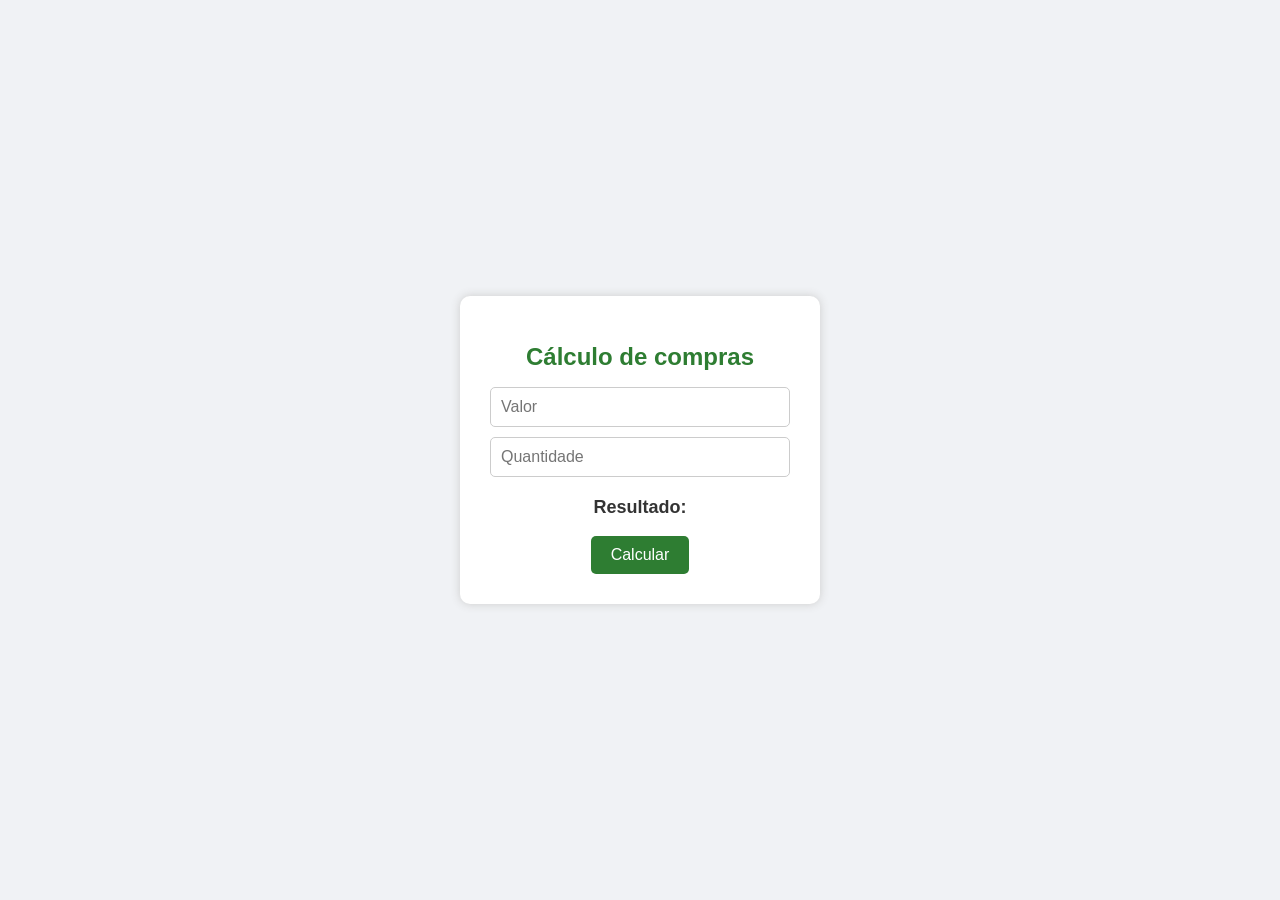
<file: Periodo 2/CP2/index.html>
<!DOCTYPE html>
<html lang="pt-br">
<head>
    <meta charset="UTF-8">
    <meta name="viewport" content="width=device-width, initial-scale=1.0">
    <title>Calculadora</title>
    <link href="/Periodo 2/CP2/style.css" rel="stylesheet">
</head>
<body>
    <main class="calculo-super">
        <h1>Cálculo de compras</h1>

    <div class="entrada">
        <input type="number" id="num1" placeholder="Valor" />
        <input type="qtd" id="num2" placeholder="Quantidade" />
    </div>
    <p id='resultado'>Resultado: </p>

    <div class="botao">
        <button onclick="calcular()"> Calcular</button>
    </div>
    </main>
    <script>
        function calcular(){
            let num1 = Number(document.getElementById('num1').value);
            let num2 = Number(document.getElementById('num2').value);
            let resultado = num1 * num2;
            document.getElementById('resultado').innerText = 'Resultado da compra: ' + resultado;
        }
    </script>
</body>
</html>
</file>
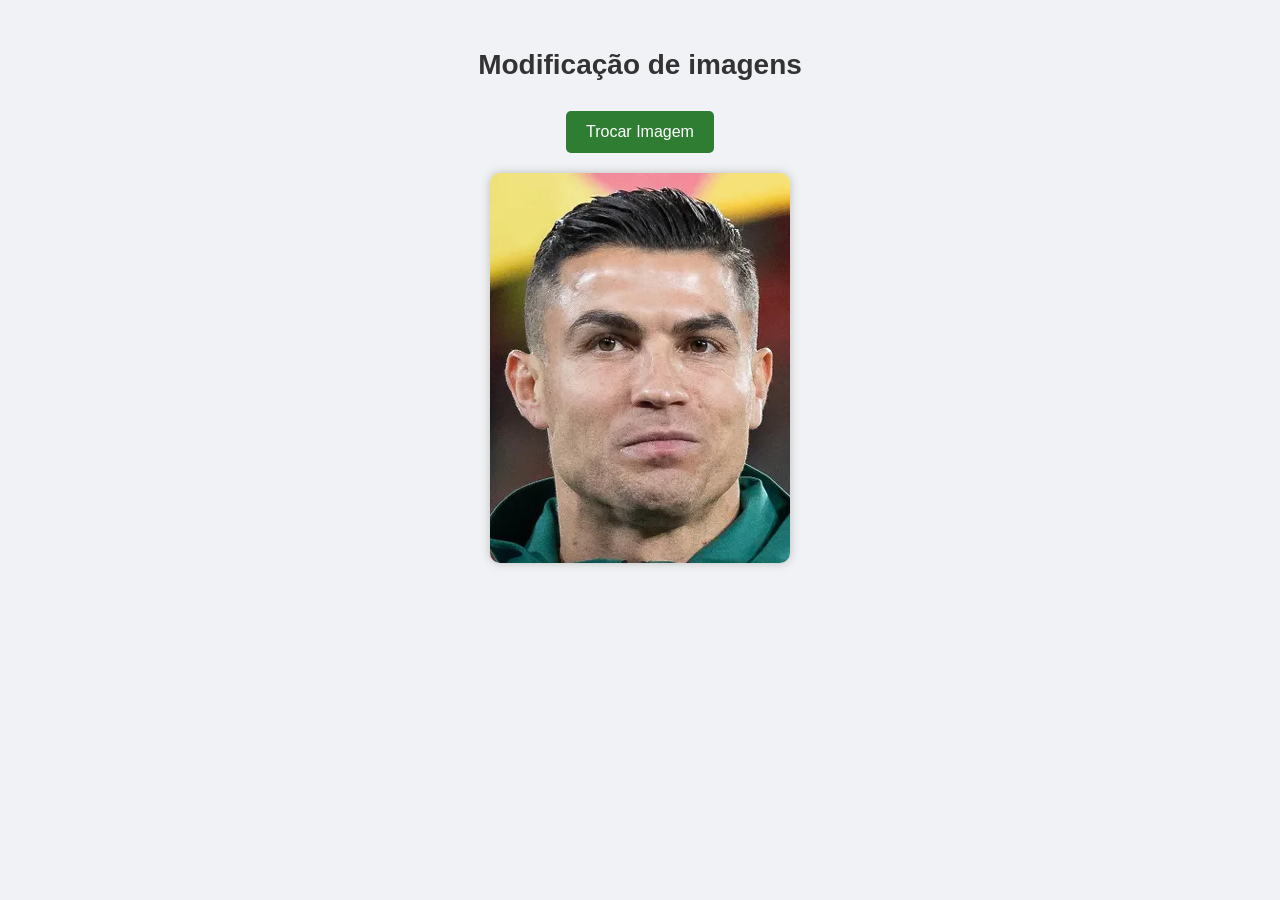
<file: Periodo 2/CP3/index.html>
<!DOCTYPE html>
<html lang="pt-br">

<head>
    <meta charset="UTF-8">
    <meta name="viewport" content="width=device-width, initial-scale=1.0">
    <title>Modificando DOM</title>
    <link rel="stylesheet" href="styles.css">
</head>

<body>

    <h1>Modificação de imagens</h1>

    <div>
        <button onclick="changeImage()">Trocar Imagem</button>
        <img src="/Periodo 2/CP3/imagem1.webp" alt="imagem gitHub" id="myImage">
    </div>


    <script>
        //getAttribute - obter valor do atributo (valor da linha)
        //setAttribute - definir ou modificar o valor da linha

        function changeImage() {
            const img = document.getElementById("myImage");
            const coletarSrc = img.getAttribute("src");

            if (coletarSrc === "imagem1.webp") {
                img.setAttribute("src", "imagem2.webp");
                img.setAttribute("alt", "Segunda img ");
            } else { 
                img.setAttribute("src", "imagem1.webp")
                img.setAttribute("alt", "Primeira img ");
            }
        }
    </script>
</body>

</html>
</file>
<file: Periodo 2/CP2/style.css>
/* Estilo geral da página */
body {
    font-family: Arial, sans-serif;
    background-color: #f0f2f5;
    display: flex;
    justify-content: center;
    align-items: center;
    height: 100vh;
    margin: 0;
}

/* Caixa da calculadora */
.calculo-super {
    background-color: white;
    padding: 30px;
    border-radius: 10px;
    width: 300px;
    text-align: center;
    box-shadow: 0 0 10px #ccc;
}

/* Título */
h1 {
    color: #2e7d32;
    font-size: 24px;
}

/* Área dos campos */
.entrada {
    display: flex;
    flex-direction: column;
    gap: 10px;
}

/* Campos de entrada */
input {
    padding: 10px;
    border: 1px solid #ccc;
    border-radius: 5px;
    font-size: 16px;
}

/* Resultado */
#resultado {
    font-size: 18px;
    color: #333;
    font-weight: bold;
    margin-top: 20px;
}

/* Área do botão */
.botao {
    margin-top: 15px;
}

/* Botão calcular */
button {
    background-color: #2e7d32;
    color: white;
    border: none;
    padding: 10px 20px;
    border-radius: 5px;
    font-size: 16px;
    cursor: pointer;
}

/* Efeito ao passar o mouse */
button:hover {
    background-color: #1b5e20;
}
</file>
<file: Periodo 2/CP3/styles.css>
/* Estilo da página */
body {
    font-family: Arial, sans-serif;
    background-color: #f0f2f5;
    text-align: center;
    margin: 0;
    padding: 30px;
}

/* Título */
h1 {
    color: #333;
    font-size: 28px;
}

/* Div que contém o botão e a imagem */
div {
    margin-top: 30px;
}

/* Botão */
button {
    background-color: #2e7d32;
    color: white;
    padding: 12px 20px;
    border: none;
    border-radius: 5px;
    font-size: 16px;
    cursor: pointer;
    margin-bottom: 20px;
}

/* Efeito ao passar o mouse */
button:hover {
    background-color: #1b5e20;
}

/* Imagem */
img {
    display: block;
    width: 300px;
    max-width: 100%;
    height: auto;
    margin: 0 auto;
    border-radius: 10px;
    box-shadow: 0 0 10px #bbb;
}
</file>
